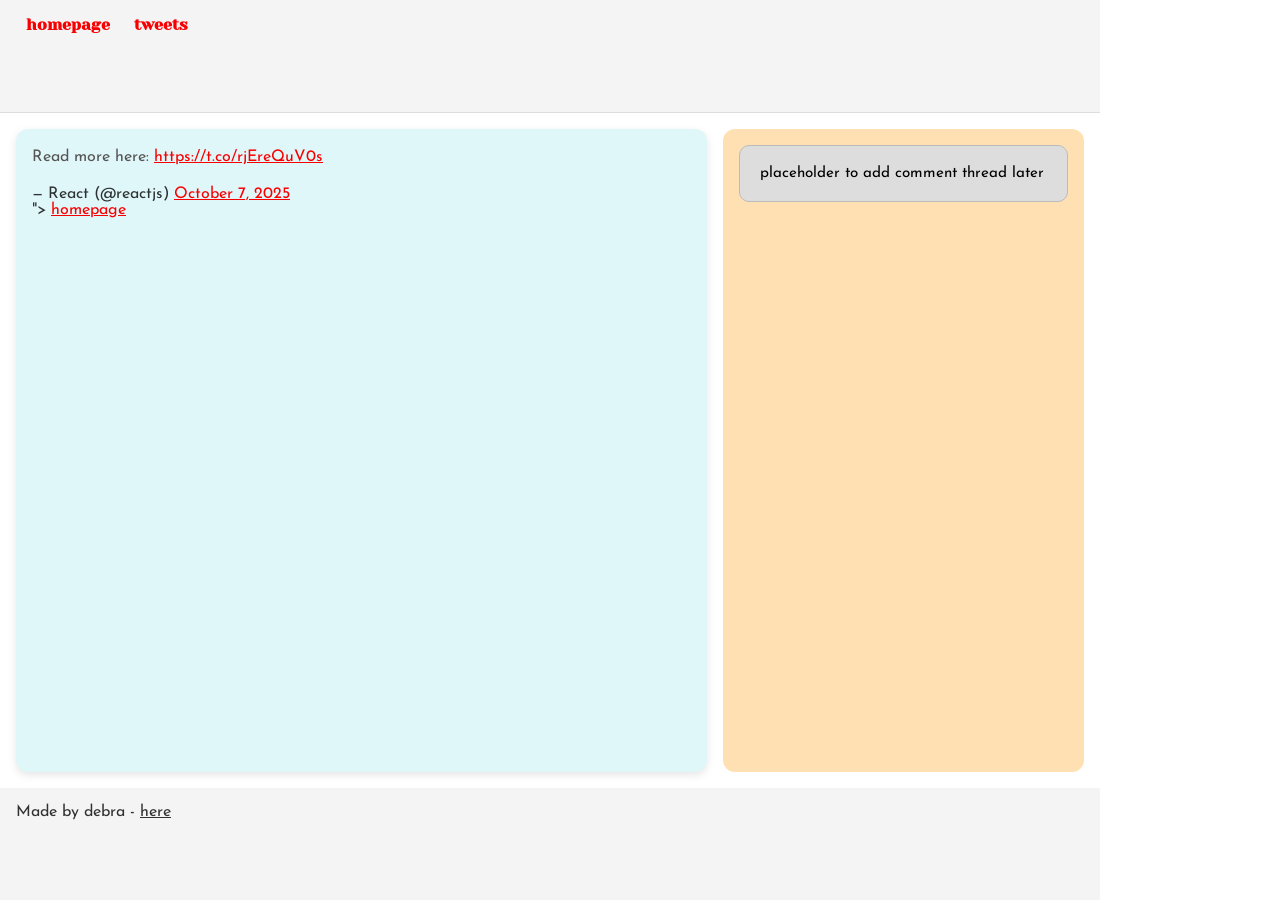
<file: css_basic/tweets.html>
<!DOCTYPE html>
<html lang="en">
<head>
    <meta charset="UTF-8">
    <meta name="viewport" content="width=device-width, initial-scale=1.0">
    <title>Document</title>
    <link href="base.css" rel="stylesheet">
    <link href="styles.css" rel="stylesheet">
</head>
<body>
    <header>
        <ul>
            <li>
                <a href="index.html">homepage</a>
            </li>
            <li><a href="tweets.html">tweets</a></li>
        </ul>
    </header>
   <main>
    <article>
     <blockquote class="twitter-tweet"><p lang="en" dir="ltr">Read more here: <a href="https://t.co/rjEreQuV0s">https://t.co/rjEreQuV0s</a></p>&mdash; React (@reactjs) <a href="https://twitter.com/reactjs/status/1975615380241719574?ref_src=twsrc%5Etfw">October 7, 2025</a></blockquote> <script async src="https://platform.twitter.com/widgets.js" charset="utf-8"></script>">
    <a href="index.html">homepage</a>
    </article>
    <aside>
        <p>placeholder to add comment thread later
        </p>
    </aside>
   </main>
    <footer>
          Made by debra - <a href="index.html" target="_blank">here</a>
    </footer>
</body>
</html>
</file>
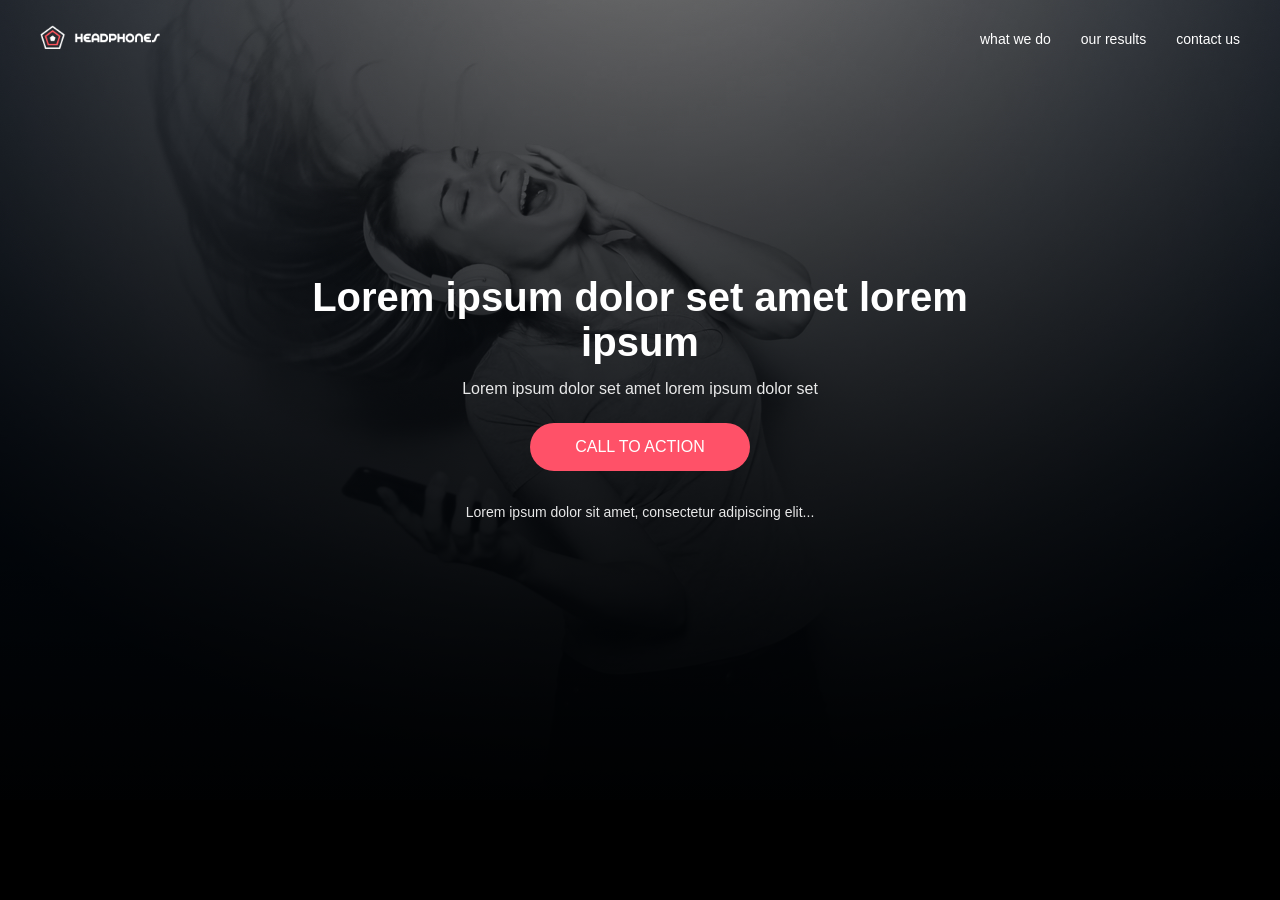
<file: headphones/0-index.html>
<!DOCTYPE html>
<html lang="en">
<head>
  <meta charset="UTF-8" />
  <meta name="viewport" content="width=device-width, initial-scale=1.0" />
  <title>webpage</title>
  <link rel="stylesheet" href="0-styles.css">
</head>

<body>

  <!-- HEADER + HERO (your existing code) -->
  <header class="header">
    <div class="logo">
      <img src="images-2/logo_headphones.png" alt="Logo" />
    </div>

    <nav class="nav">
      <ul>
        <li><a href="#">what we do</a></li>
        <li><a href="#">our results</a></li>
        <li><a href="#">contact us</a></li>
      </ul>
    </nav>

    <div class="hamburger">
      <span></span>
      <span></span>
      <span></span>
    </div>
  </header>

  <section class="hero-section">
    <div class="overlay"></div>

    <div class="hero-content">
      <h1>Lorem ipsum dolor set amet lorem ipsum</h1>
      <p class="subtitle">Lorem ipsum dolor set amet lorem ipsum dolor set</p>
      <button class="cta-btn">CALL TO ACTION</button>
      <p class="description">
        Lorem ipsum dolor sit amet, consectetur adipiscing elit...
      </p>
    </div>
  </section>
</file>
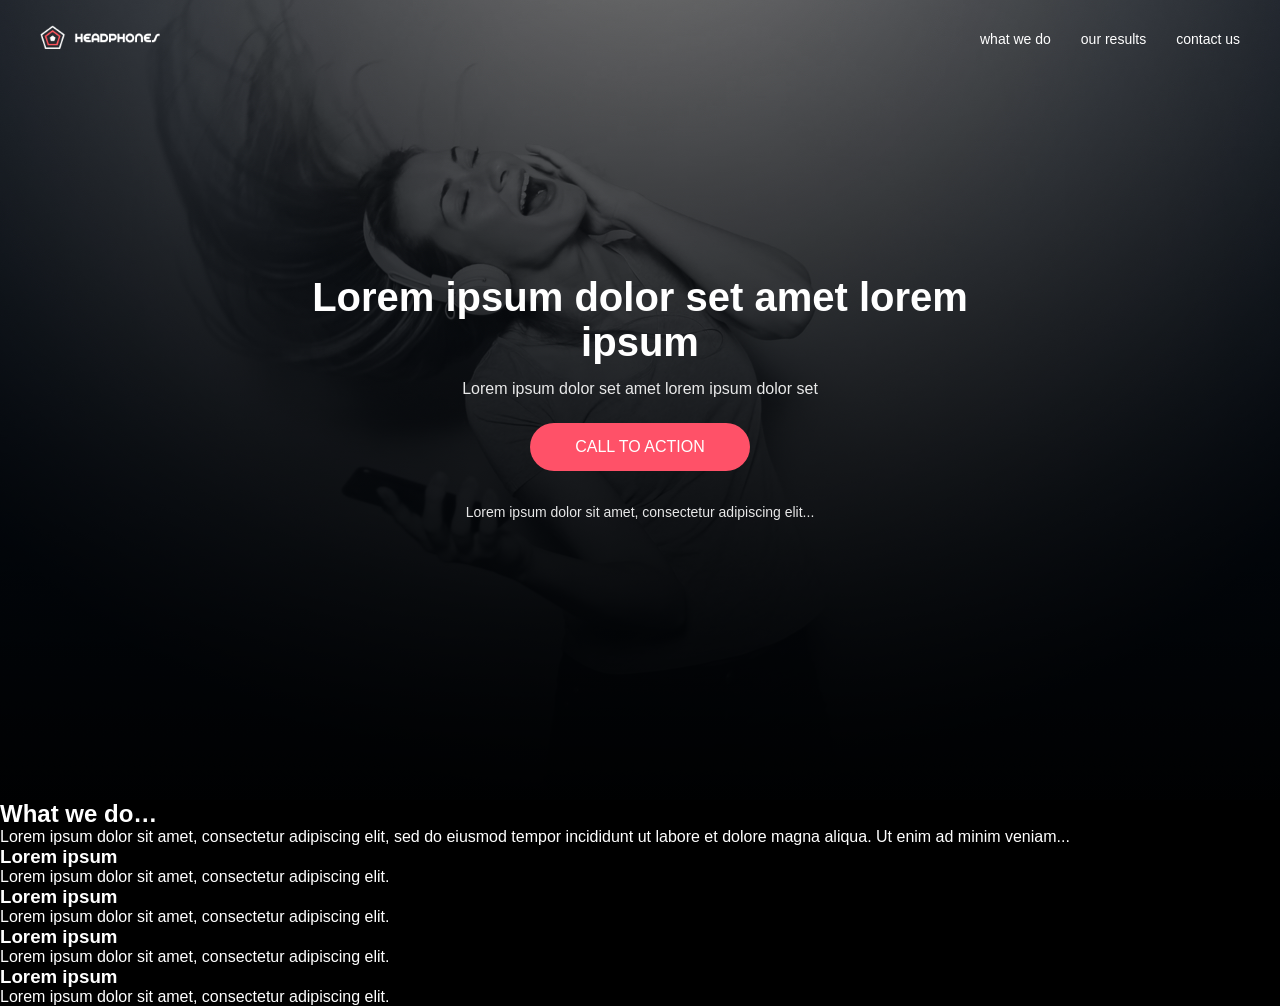
<file: headphones/1-index.html>
<!DOCTYPE html>
<html lang="en">
<head>
  <meta charset="UTF-8" />
  <meta name="viewport" content="width=device-width, initial-scale=1.0" />
  <title>webpage</title>
  <link rel="stylesheet" href="0-styles.css">
</head>

<body>

  <!-- HEADER + HERO (your existing code) -->
  <header class="header">
    <div class="logo">
      <img src="images-2/logo_headphones.png" alt="Logo" />
    </div>

    <nav class="nav">
      <ul>
        <li><a href="#">what we do</a></li>
        <li><a href="#">our results</a></li>
        <li><a href="#">contact us</a></li>
      </ul>
    </nav>

    <div class="hamburger">
      <span></span>
      <span></span>
      <span></span>
    </div>
  </header>

  <section class="hero-section">
    <div class="overlay"></div>

    <div class="hero-content">
      <h1>Lorem ipsum dolor set amet lorem ipsum</h1>
      <p class="subtitle">Lorem ipsum dolor set amet lorem ipsum dolor set</p>
      <button class="cta-btn">CALL TO ACTION</button>
      <p class="description">
        Lorem ipsum dolor sit amet, consectetur adipiscing elit...
      </p>
    </div>
  </section>

  <!-- ✅ NEW SECTION: WHAT WE DO -->
  <section class="what-we-do">
    <h2>What we do…</h2>

    <p class="section-description">
      Lorem ipsum dolor sit amet, consectetur adipiscing elit, sed do eiusmod tempor incididunt ut
      labore et dolore magna aliqua. Ut enim ad minim veniam...
    </p>

    <div class="features">
      <!-- Feature 1 -->
      <div class="feature-card">
        <span class="icon holberton_school-icon-ic_sound"></span>
        <h3>Lorem ipsum</h3>
        <p>Lorem ipsum dolor sit amet, consectetur adipiscing elit.</p>
      </div>

      <!-- Feature 2 -->
      <div class="feature-card">
        <span class="icon holberton_school-icon-ic_video"></span>
        <h3>Lorem ipsum</h3>
        <p>Lorem ipsum dolor sit amet, consectetur adipiscing elit.</p>
      </div>

      <!-- Feature 3 -->
      <div class="feature-card">
        <span class="icon holberton_school-icon-ic_music"></span>
        <h3>Lorem ipsum</h3>
        <p>Lorem ipsum dolor sit amet, consectetur adipiscing elit.</p>
      </div>

      <!-- Feature 4 -->
      <div class="feature-card">
        <span class="icon holberton_school-icon-ic_hearing"></span>
        <h3>Lorem ipsum</h3>
        <p>Lorem ipsum dolor sit amet, consectetur adipiscing elit.</p>
      </div>
    </div>
  </section>

</body>
</html>
</file>
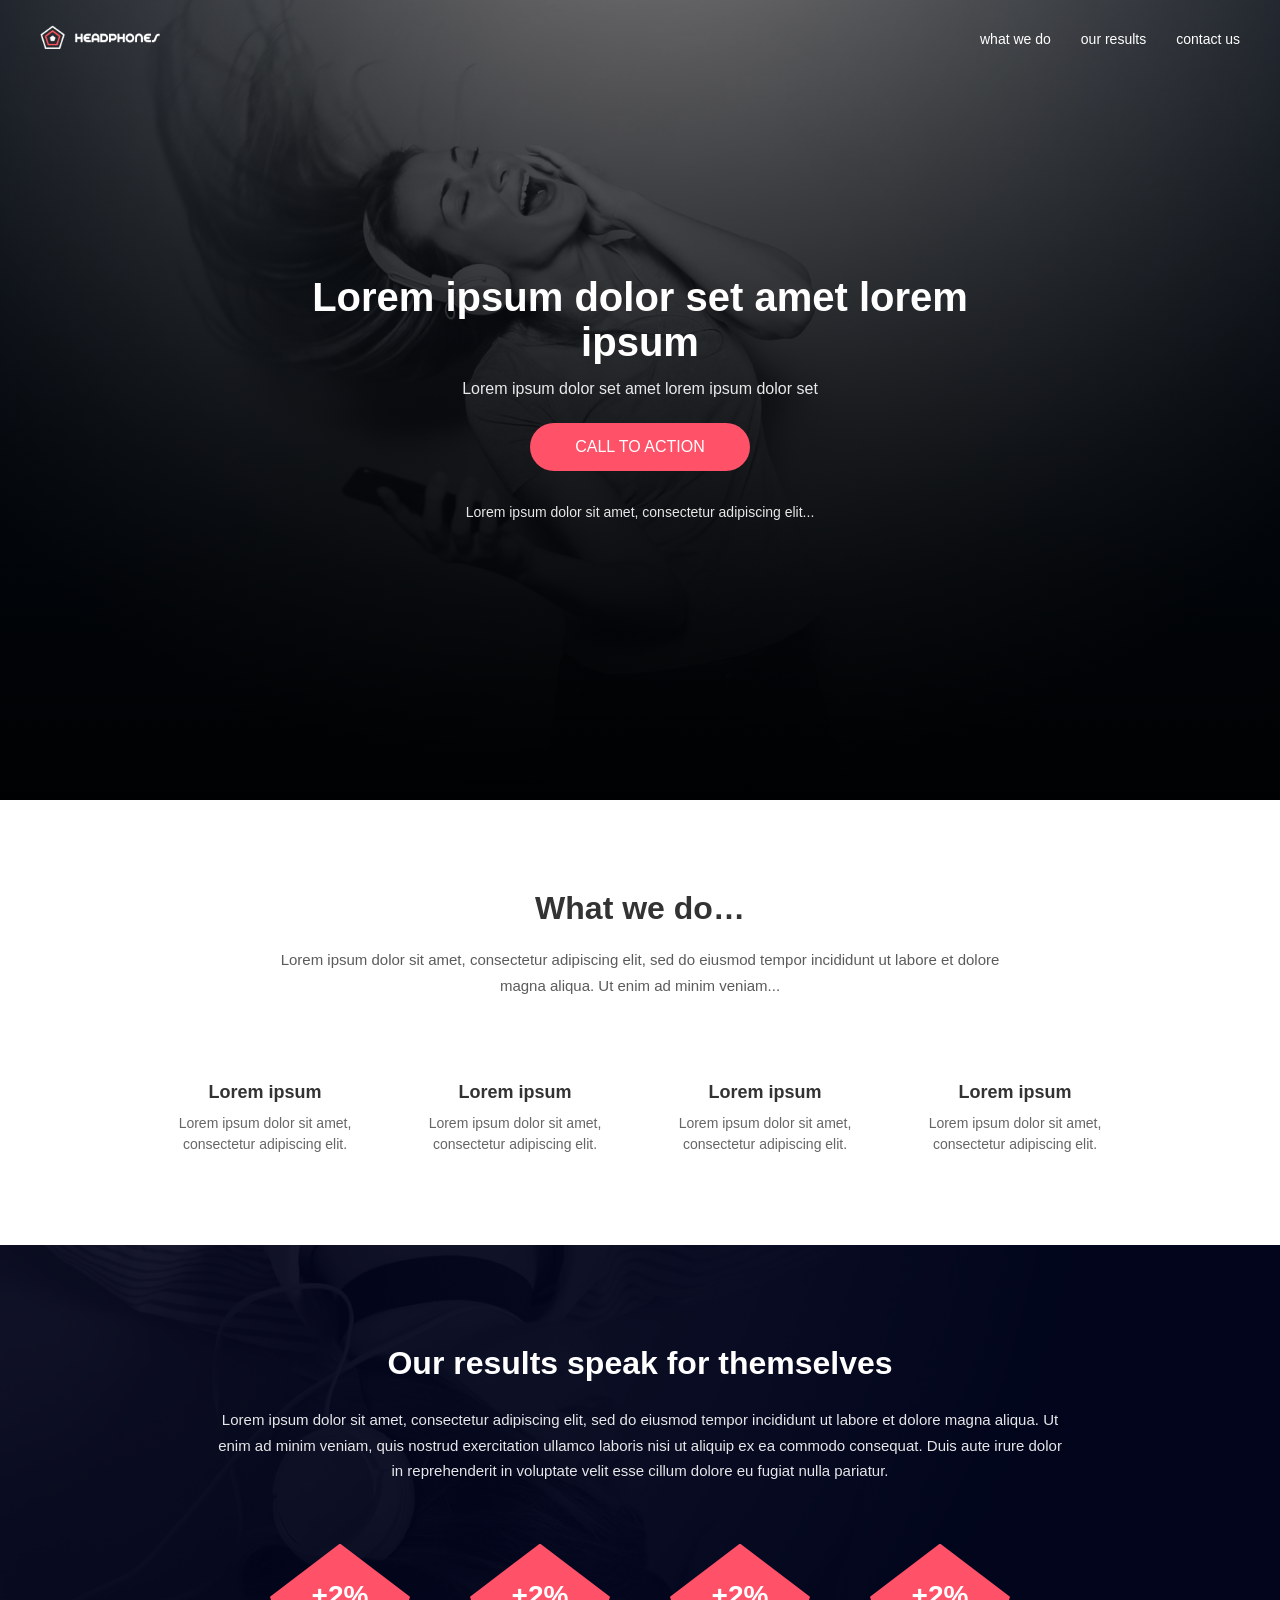
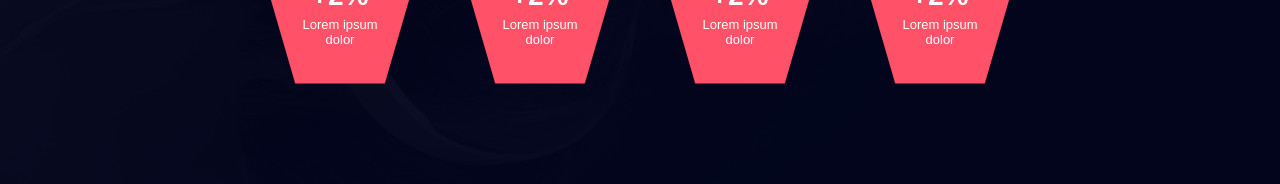
<file: headphones/2-index.html>
<!DOCTYPE html>
<html lang="en">
<head>
  <meta charset="UTF-8" />
  <meta name="viewport" content="width=device-width, initial-scale=1.0" />
  <title>webpage</title>
  <link rel="stylesheet" href="2-styles.css">
</head>

<body>

  <!-- HEADER + HERO (your existing code) -->
  <header class="header">
    <div class="logo">
      <img src="images-2/logo_headphones.png" alt="Logo" />
    </div>

    <nav class="nav">
      <ul>
        <li><a href="#">what we do</a></li>
        <li><a href="#">our results</a></li>
        <li><a href="#">contact us</a></li>
      </ul>
    </nav>

    <div class="hamburger">
      <span></span>
      <span></span>
      <span></span>
    </div>
  </header>

  <section class="hero-section">
    <div class="overlay"></div>

    <div class="hero-content">
      <h1>Lorem ipsum dolor set amet lorem ipsum</h1>
      <p class="subtitle">Lorem ipsum dolor set amet lorem ipsum dolor set</p>
      <button class="cta-btn">CALL TO ACTION</button>
      <p class="description">
        Lorem ipsum dolor sit amet, consectetur adipiscing elit...
      </p>
    </div>
  </section>

  <!-- ✅ NEW SECTION: WHAT WE DO -->
  <section class="what-we-do">
    <h2>What we do…</h2>

    <p class="section-description">
      Lorem ipsum dolor sit amet, consectetur adipiscing elit, sed do eiusmod tempor incididunt ut
      labore et dolore magna aliqua. Ut enim ad minim veniam...
    </p>

    <div class="features">
      <!-- Feature 1 -->
      <div class="feature-card">
        <span class="icon holberton_school-icon-ic_sound"></span>
        <h3>Lorem ipsum</h3>
        <p>Lorem ipsum dolor sit amet, consectetur adipiscing elit.</p>
      </div>

      <!-- Feature 2 -->
      <div class="feature-card">
        <span class="icon holberton_school-icon-ic_video"></span>
        <h3>Lorem ipsum</h3>
        <p>Lorem ipsum dolor sit amet, consectetur adipiscing elit.</p>
      </div>

      <!-- Feature 3 -->
      <div class="feature-card">
        <span class="icon holberton_school-icon-ic_music"></span>
        <h3>Lorem ipsum</h3>
        <p>Lorem ipsum dolor sit amet, consectetur adipiscing elit.</p>
      </div>

      <!-- Feature 4 -->
      <div class="feature-card">
        <span class="icon holberton_school-icon-ic_hearing"></span>
        <h3>Lorem ipsum</h3>
        <p>Lorem ipsum dolor sit amet, consectetur adipiscing elit.</p>
      </div>
    </div>
  </section>
<!-- OUR RESULTS SECTION -->
<section class="our-results">
  <h2>Our results speak for themselves</h2>

  <p class="results-description">
    Lorem ipsum dolor sit amet, consectetur adipiscing elit, sed do eiusmod tempor incididunt ut 
    labore et dolore magna aliqua. Ut enim ad minim veniam, quis nostrud exercitation ullamco 
    laboris nisi ut aliquip ex ea commodo consequat. Duis aute irure dolor in reprehenderit in 
    voluptate velit esse cillum dolore eu fugiat nulla pariatur.
  </p>

  <div class="results-list">
    <!-- Result 1 -->
    <div class="result-card">
      <div class="pentagon">
        <span class="percent">+2%</span>
        <span class="text">Lorem ipsum dolor</span>
      </div>
    </div>

    <!-- Result 2 -->
    <div class="result-card">
      <div class="pentagon">
        <span class="percent">+2%</span>
        <span class="text">Lorem ipsum dolor</span>
      </div>
    </div>

    <!-- Result 3 -->
    <div class="result-card">
      <div class="pentagon">
        <span class="percent">+2%</span>
        <span class="text">Lorem ipsum dolor</span>
      </div>
    </div>

    <!-- Result 4 -->
    <div class="result-card">
      <div class="pentagon">
        <span class="percent">+2%</span>
        <span class="text">Lorem ipsum dolor</span>
      </div>
    </div>
  </div>
</section>

</body>
</html>
</file>
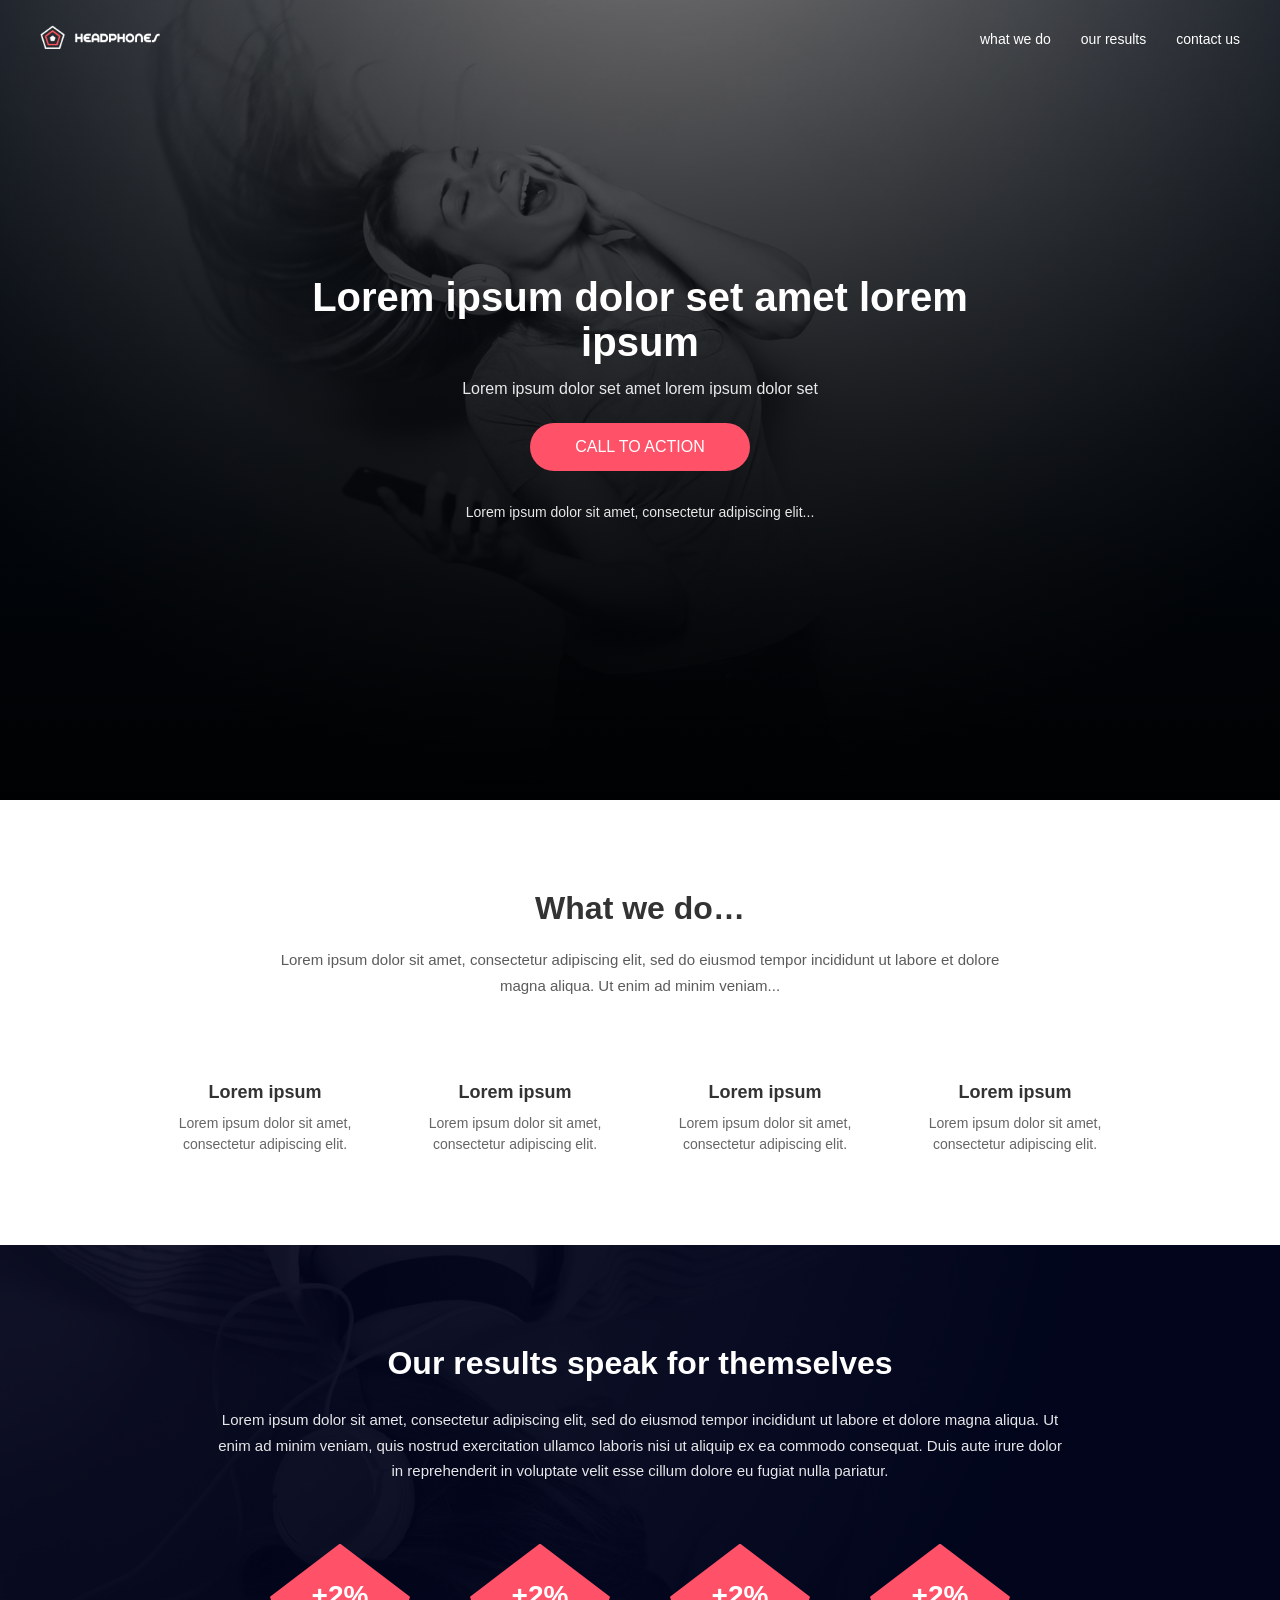
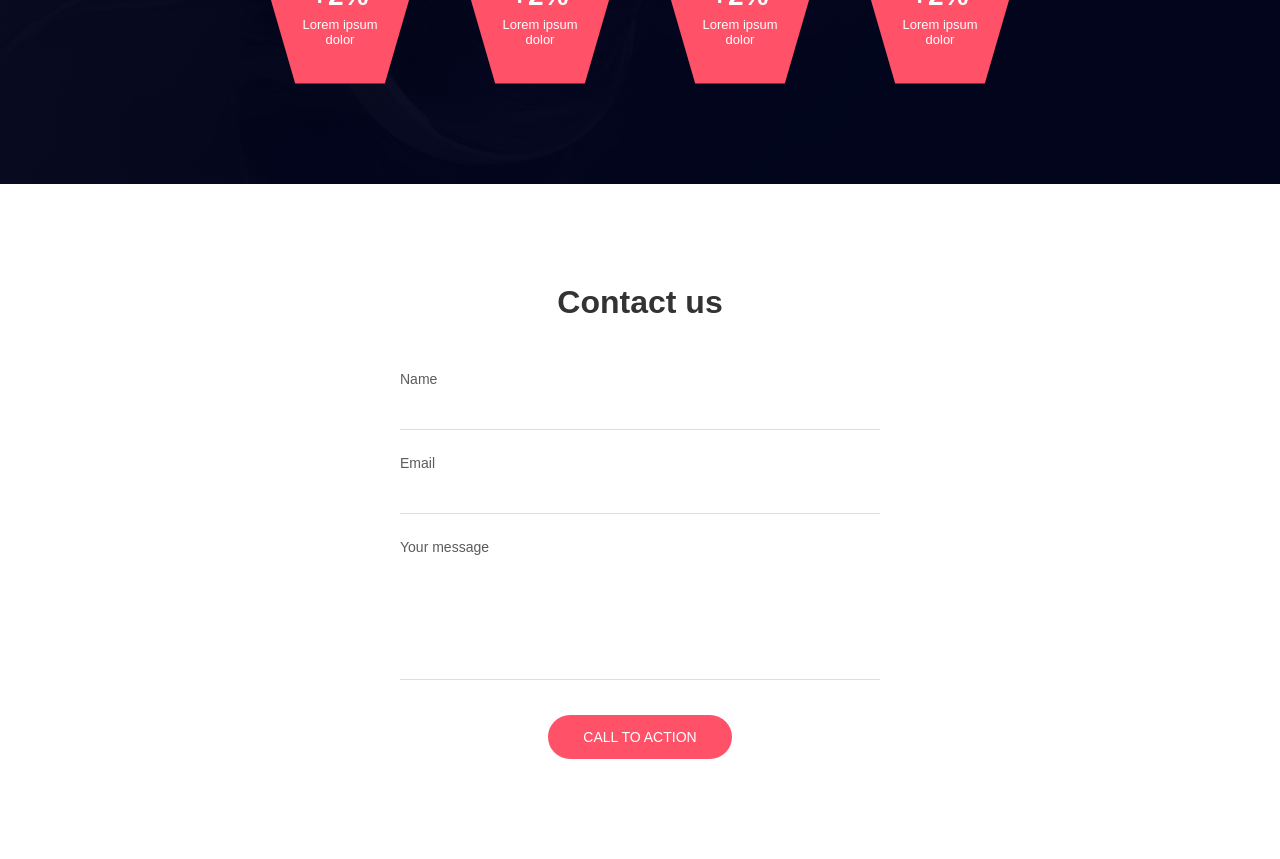
<file: headphones/3-index.html>
<!DOCTYPE html>
<html lang="en">
<head>
  <meta charset="UTF-8" />
  <meta name="viewport" content="width=device-width, initial-scale=1.0" />
  <title>webpage</title>
  <link rel="stylesheet" href="3-styles.css">
</head>

<body>

  <!-- HEADER + HERO (your existing code) -->
  <header class="header">
    <div class="logo">
      <img src="images-2/logo_headphones.png" alt="Logo" />
    </div>

    <nav class="nav">
      <ul>
        <li><a href="#">what we do</a></li>
        <li><a href="#">our results</a></li>
        <li><a href="#">contact us</a></li>
      </ul>
    </nav>

    <div class="hamburger">
      <span></span>
      <span></span>
      <span></span>
    </div>
  </header>

  <section class="hero-section">
    <div class="overlay"></div>

    <div class="hero-content">
      <h1>Lorem ipsum dolor set amet lorem ipsum</h1>
      <p class="subtitle">Lorem ipsum dolor set amet lorem ipsum dolor set</p>
      <button class="cta-btn">CALL TO ACTION</button>
      <p class="description">
        Lorem ipsum dolor sit amet, consectetur adipiscing elit...
      </p>
    </div>
  </section>

  <!-- ✅ NEW SECTION: WHAT WE DO -->
  <section class="what-we-do">
    <h2>What we do…</h2>

    <p class="section-description">
      Lorem ipsum dolor sit amet, consectetur adipiscing elit, sed do eiusmod tempor incididunt ut
      labore et dolore magna aliqua. Ut enim ad minim veniam...
    </p>

    <div class="features">
      <!-- Feature 1 -->
      <div class="feature-card">
        <span class="icon holberton_school-icon-ic_sound"></span>
        <h3>Lorem ipsum</h3>
        <p>Lorem ipsum dolor sit amet, consectetur adipiscing elit.</p>
      </div>

      <!-- Feature 2 -->
      <div class="feature-card">
        <span class="icon holberton_school-icon-ic_video"></span>
        <h3>Lorem ipsum</h3>
        <p>Lorem ipsum dolor sit amet, consectetur adipiscing elit.</p>
      </div>

      <!-- Feature 3 -->
      <div class="feature-card">
        <span class="icon holberton_school-icon-ic_music"></span>
        <h3>Lorem ipsum</h3>
        <p>Lorem ipsum dolor sit amet, consectetur adipiscing elit.</p>
      </div>

      <!-- Feature 4 -->
      <div class="feature-card">
        <span class="icon holberton_school-icon-ic_hearing"></span>
        <h3>Lorem ipsum</h3>
        <p>Lorem ipsum dolor sit amet, consectetur adipiscing elit.</p>
      </div>
    </div>
  </section>
<!-- OUR RESULTS SECTION -->
<section class="our-results">
  <h2>Our results speak for themselves</h2>

  <p class="results-description">
    Lorem ipsum dolor sit amet, consectetur adipiscing elit, sed do eiusmod tempor incididunt ut 
    labore et dolore magna aliqua. Ut enim ad minim veniam, quis nostrud exercitation ullamco 
    laboris nisi ut aliquip ex ea commodo consequat. Duis aute irure dolor in reprehenderit in 
    voluptate velit esse cillum dolore eu fugiat nulla pariatur.
  </p>

  <div class="results-list">
    <!-- Result 1 -->
    <div class="result-card">
      <div class="pentagon">
        <span class="percent">+2%</span>
        <span class="text">Lorem ipsum dolor</span>
      </div>
    </div>

    <!-- Result 2 -->
    <div class="result-card">
      <div class="pentagon">
        <span class="percent">+2%</span>
        <span class="text">Lorem ipsum dolor</span>
      </div>
    </div>

    <!-- Result 3 -->
    <div class="result-card">
      <div class="pentagon">
        <span class="percent">+2%</span>
        <span class="text">Lorem ipsum dolor</span>
      </div>
    </div>

    <!-- Result 4 -->
    <div class="result-card">
      <div class="pentagon">
        <span class="percent">+2%</span>
        <span class="text">Lorem ipsum dolor</span>
      </div>
    </div>
  </div>
</section>
<!-- CONTACT US SECTION -->
<section class="contact-us">
  <h2>Contact us</h2>

  <form class="contact-form">
    <label for="name">Name</label>
    <input type="text" id="name" />

    <label for="email">Email</label>
    <input type="email" id="email" />

    <label for="message">Your message</label>
    <textarea id="message"></textarea>

    <button type="submit" class="contact-btn">CALL TO ACTION</button>
  </form>
</section>


</body>
</html>
</file>
<file: css_basic/base.css>
/* Importing webfonts */
/* (If you're learning CSS, you should disregard that) */

@import url(https://fonts.googleapis.com/css?family=Yeseva+One);
@import url(https://fonts.googleapis.com/css?family=Josefin+Sans:400,700,700italic,400italic);


/* CSS reset rules */

html, body {
	height: 100%;
	min-height: 100%;
}
html, body, div, span, applet, object, iframe,
h1, h2, h3, h4, h5, h6, p, blockquote, pre,
a, abbr, acronym, address, big, cite, code,
del, dfn, img, ins, kbd, q, s, samp,
small, strike, sub, sup, tt, var,
b, u, i, center,
dl, dt, dd,
fieldset, form, label, legend,
table, caption, tbody, tfoot, thead, tr, th, td,
article, aside, canvas, details, embed, 
figure, figcaption, footer, header, hgroup, 
menu, nav, output, ruby, section, summary,
time, mark, audio, video {
	margin: 0;
	padding: 0;
	border: 0;
	font-size: 100%;
	font: inherit;
	vertical-align: baseline;
}
/* HTML5 display-role reset for older browsers */
article, aside, details, figcaption, figure, 
footer, header, hgroup, menu, nav, section {
	display: block;
}
body {
	line-height: 1;
}
blockquote, q {
	quotes: none;
}
blockquote:before, blockquote:after,
q:before, q:after {
	content: '';
	content: none;
}
table {
	border-collapse: collapse;
	border-spacing: 0;
}


/* Fonts and colors */

body {
	font-family: 'Josefin Sans', serif;
	color: rgba(0, 0, 0, 0.8);
}
h1, h2, h3, h4, h5, h6, header {
	font-family: 'Yeseva One', sans-serif;
}
article {
}
header {
	border-bottom: 1px solid rgb(221,221,221);
	transition: border-bottom-color 1s ease;
}
header a {
	color: rgba(0, 0, 0, 0.8);
}
aside {
	background: #FAFAFA;
}
aside p {
	border: 1px solid #bbb;
	background: #ddd;
	color: black;
}
footer a {
	color: rgba(0, 0, 0, 0.8);
}
a {
	color: #F80002;
}


/* Positioning and margins */

@media (min-width: 1100px) {
	body {
		width: 1100px;
		margin: 0 auto;
	}
}

article {
	padding: 50px 15px;
}
article > *:first-child {
	margin-top: 0;
}
aside {
	padding: 50px 15px;
}
header .right {
	float: right;
	margin: 0 10px 15px;
}


/* Header */
header {
	padding: 20px 0;
	height: 80px;
}
header ul {
	list-style: none;
	margin: 0;
	padding: 0;
}
header li {
	display: inline;
	vertical-align:middle;
}
header li:first-child {
	margin: 0;
}
header li a {
	margin: 0 10px;
}
header li.logo {
	font-size: 36px;
}
header a {
	text-decoration: none;
}


/* Aside */

aside p {
	border-radius: 10px;
	padding: 20px 20px;
}


/* Footer */

footer {
	padding: 5px 15px;
	height: 80px;
}


/* Text styles and margins */

p {
	margin-bottom: 15px;
}
h1 {
	font-size: 36px;
	margin: 40px 0 20px;
}
h2 {
	font-size: 32px;
	margin: 30px 0 15px;
}
h3 {
	font-size: 28px;
	margin: 25px 0 10px;
}
h4 {
	font-size: 20px;
	font-weight: bold;
	margin: 20px 0 10px;
}
h5 {
	font-size: 18px;
	font-weight: bold;
	margin: 15px 0 10px;
}
h6 {
	font-weight: bold;
	margin: 5px 0;
}

@media (max-width: 800px) {
  body.works_on_smartphone {
  	display: block;
  }
  body.works_on_smartphone main {
  	display: block;
  }
  header .right {
  	float: none;
  }
}
</file>
<file: css_basic/styles.css>
main {
    display: flex;
    flex-direction: row;
    flex: auto; 
    gap: 1rem; 
    padding: 1rem;
    background-color: #fff;

}

body {
    display: flex;
    flex-direction: column;
    min-height: 100vh; 
    margin: 0;
    font-family: 'Josefin Sans', serif;
    color: rgba(0, 0, 0, 0.8);
}

header, footer {
    padding: 1rem;
    background-color: #f4f4f4;
}
header ul {
    list-style: none;
    margin: 0;
    padding: 0;
}
header li {
    display: inline;
    vertical-align: middle;
    margin-right: 15px;
}

header li.logo {
    font-size: 40px;
    margin-right: 20px;
}

header a {
    text-decoration: none;
    color: #F80002;
    font-weight: bold;
}
article {
    flex: 2;
    overflow-y: auto; 
    padding: 1rem;
    background-color: #e0f7fa;
    border-radius: 12px;
    box-shadow: 0px 3px 8px rgba(0,0,0,0.1);
}
article h1 {
    color: #F80002;
    margin-bottom: 15px;
}

article h2, article h3 {
    color: #333;
    margin-top: 20px;
    margin-bottom: 10px;
}

article p {
    margin-bottom: 15px;
    line-height: 1.6;
    color: #555;
}
article img {
    max-width: 100%;
    height: auto;
    border-radius: 10px;
    margin: 20px 0;
}
article table {
    width: 100%;
    border-collapse: collapse;
    margin-top: 20px;
}

article th, article td {
    border: 1px solid #ccc;
    padding: 10px;
    text-align: left;
}
article th {
    background-color: #b2ebf2;
}
aside {
    flex: 1;
    overflow-y: auto; 
    padding: 1rem;
    background-color: #ffe0b2;
    border-radius: 12px;
    font-size: 0.95rem;
}
table {
    width: 100%;
    border-collapse: collapse;
    margin-top: 1rem;
}

table, th, td {
    border: 1px solid #ccc;
}

th, td {
    padding: 0.5rem;
    text-align: left;
}
@media (max-width: 800px) 

{
  body.works_on_smartphone {
    display: block;
  }
  body.works_on_smartphone main {
    display: block;
  }
  header .right {
    float: none;
  }
}
</file>
<file: headphones/0-styles.css>
/* RESET ---------------------------------------------------- */
* {
  margin: 0;
  padding: 0;
  box-sizing: border-box;
}

body {
  font-family: Arial, sans-serif;
  color: white;
  background: #000;
}

/* HEADER --------------------------------------------------- */
.header {
  position: absolute;
  top: 25px;
  left: 0;
  right: 0;
  width: 100%;
  padding: 0 40px;
  display: flex;
  align-items: center;
  justify-content: space-between;
  z-index: 20;
}

.logo img {
  width: 120px;
}

.nav ul {
  display: flex;
  list-style: none;
  gap: 30px;
}

.nav a {
  color: white;
  text-decoration: none;
  font-size: 14px;
}

/* MOBILE HAMBURGER ---------------------------------------- */
.hamburger {
  display: none;
  flex-direction: column;
  gap: 4px;
  cursor: pointer;
}

.hamburger span {
  width: 25px;
  height: 3px;
  background: white;
  border-radius: 3px;
}

/* HERO SECTION -------------------------------------------- */
.hero-section {
  background-image: url("images-2/headphones_hero_1.jpg");
  background-size: cover;
  background-position: center;
  position: relative;
  height: 800px;
  display: flex;
  align-items: center;
  justify-content: center;
}

/* gradient overlay */
.overlay {
  position: absolute;
  inset: 0;
  background: linear-gradient(to bottom, rgba(0,0,0,0.4), rgba(0,0,0,0.95));
  z-index: 1;
}

.hero-content {
  text-align: center;
  width: 60%;
  max-width: 800px;
  z-index: 2;
}

.hero-content h1 {
  font-size: 40px;
  font-weight: 700;
  margin-bottom: 15px;
}

.subtitle {
  margin-bottom: 25px;
  font-size: 16px;
  opacity: 0.9;
}

/* CTA */
.cta-btn {
  background: #ff5168;
  color: white;
  border: none;
  padding: 15px 45px;
  font-size: 16px;
  border-radius: 30px;
  cursor: pointer;
  margin-bottom: 30px;
}

.description {
  font-size: 14px;
  line-height: 1.7;
  opacity: 0.9;
}

/* MOBILE ----------------------------------------------------- */
@media (max-width: 768px) {

  /* header */
  .nav {
    display: none;
  }

  .hamburger {
    display: flex;
  }

  /* hero */
  .hero-section {
    height: auto;
    padding: 120px 25px 60px;
    text-align: center;
  }

  .hero-content {
    width: 100%;
  }

  .hero-content h1 {
    font-size: 30px;
    line-height: 1.3;
  }

  .subtitle {
    font-size: 14px;
  }

  .description {
    font-size: 14px;
    margin-top: 15px;
  }
}
</file>
<file: headphones/2-styles.css>
/* RESET ---------------------------------------------------- */
* {
  margin: 0;
  padding: 0;
  box-sizing: border-box;
}

body {
  font-family: Arial, sans-serif;
  color: white;
  background: #000;
}

/* HEADER --------------------------------------------------- */
.header {
  position: absolute;
  top: 25px;
  left: 0;
  right: 0;
  width: 100%;
  padding: 0 40px;
  display: flex;
  align-items: center;
  justify-content: space-between;
  z-index: 20;
}

.logo img {
  width: 120px;
}

.nav ul {
  display: flex;
  list-style: none;
  gap: 30px;
}

.nav a {
  color: white;
  text-decoration: none;
  font-size: 14px;
}

/* MOBILE HAMBURGER ---------------------------------------- */
.hamburger {
  display: none;
  flex-direction: column;
  gap: 4px;
  cursor: pointer;
}

.hamburger span {
  width: 25px;
  height: 3px;
  background: white;
  border-radius: 3px;
}

/* HERO SECTION -------------------------------------------- */
.hero-section {
  background-image: url("images-2/headphones_hero_1.jpg");
  background-size: cover;
  background-position: center;
  position: relative;
  height: 800px;
  display: flex;
  align-items: center;
  justify-content: center;
}

/* gradient overlay */
.overlay {
  position: absolute;
  inset: 0;
  background: linear-gradient(to bottom, rgba(0,0,0,0.4), rgba(0,0,0,0.95));
  z-index: 1;
}

.hero-content {
  text-align: center;
  width: 60%;
  max-width: 800px;
  z-index: 2;
}

.hero-content h1 {
  font-size: 40px;
  font-weight: 700;
  margin-bottom: 15px;
}

.subtitle {
  margin-bottom: 25px;
  font-size: 16px;
  opacity: 0.9;
}

/* CTA */
.cta-btn {
  background: #ff5168;
  color: white;
  border: none;
  padding: 15px 45px;
  font-size: 16px;
  border-radius: 30px;
  cursor: pointer;
  margin-bottom: 30px;
}

.description {
  font-size: 14px;
  line-height: 1.7;
  opacity: 0.9;
}

/* MOBILE ----------------------------------------------------- */
@media (max-width: 768px) {

  /* header */
  .nav {
    display: none;
  }

  .hamburger {
    display: flex;
  }

  /* hero */
  .hero-section {
    height: auto;
    padding: 120px 25px 60px;
    text-align: center;
  }

  .hero-content {
    width: 100%;
  }

  .hero-content h1 {
    font-size: 30px;
    line-height: 1.3;
  }

  .subtitle {
    font-size: 14px;
  }

  .description {
    font-size: 14px;
    margin-top: 15px;
  }
}

/* WHAT WE DO SECTION ---------------------------------- */

.what-we-do {
  background: #fff;
  color: #333;
  padding: 90px 40px;
  text-align: center;
}

.what-we-do h2 {
  font-size: 32px;
  margin-bottom: 20px;
}

.section-description {
  max-width: 750px;
  margin: 0 auto 60px;
  font-size: 15px;
  line-height: 1.7;
  opacity: 0.8;
}

.features {
  display: flex;
  justify-content: center;
  gap: 60px;
  flex-wrap: wrap;
}

.feature-card {
  width: 190px;
  text-align: center;
}

.feature-card .icon {
  font-size: 60px;
  color: #ff5168;
  display: inline-block;
  margin-bottom: 20px;
}

.feature-card h3 {
  font-size: 18px;
  margin-bottom: 10px;
  font-weight: bold;
}

.feature-card p {
  font-size: 14px;
  color: #666;
  line-height: 1.5;
}

/* MOBILE */
@media (max-width: 768px) {
  .features {
    gap: 40px;
  }

  .feature-card {
    width: 45%;
  }
}

@media (max-width: 450px) {
  .feature-card {
    width: 100%;
  }
}
/* OUR RESULTS SECTION -------------------------------------- */

.our-results {
  background: url("images-2/headphones_hero_2.jpg") center/cover no-repeat;
  position: relative;
  padding: 100px 40px;
  color: white;
  text-align: center;
}

.our-results::before {
  content: "";
  position: absolute;
  inset: 0;
  background: rgba(0, 0, 25, 0.75);
}

.our-results h2 {
  position: relative;
  font-size: 32px;
  margin-bottom: 25px;
}

.results-description {
  position: relative;
  max-width: 850px;
  margin: 0 auto 60px;
  font-size: 15px;
  line-height: 1.7;
  opacity: 0.9;
}

.results-list {
  position: relative;
  display: flex;
  justify-content: center;
  gap: 60px;
  flex-wrap: wrap;
}

/* Pentagon Style */
.pentagon {
  width: 140px;
  height: 140px;
  background: #ff5168;
  clip-path: polygon(50% 0%, 100% 38%, 82% 100%, 18% 100%, 0% 38%);
  display: flex;
  flex-direction: column;
  align-items: center;
  justify-content: center;
  padding: 20px;
}

.pentagon .percent {
  font-size: 28px;
  font-weight: bold;
  margin-bottom: 5px;
}

.pentagon .text {
  font-size: 13px;
}

/* MOBILE RESPONSIVE */

@media (max-width: 768px) {
  .results-list {
    gap: 40px;
  }

  .pentagon {
    width: 120px;
    height: 120px;
  }
}

@media (max-width: 450px) {
  .pentagon {
    width: 140px;
    height: 140px;
  }
}
</file>
<file: headphones/3-styles.css>
/* RESET ---------------------------------------------------- */
* {
  margin: 0;
  padding: 0;
  box-sizing: border-box;
}

body {
  font-family: Arial, sans-serif;
  color: white;
  background: #000;
}

/* HEADER --------------------------------------------------- */
.header {
  position: absolute;
  top: 25px;
  left: 0;
  right: 0;
  width: 100%;
  padding: 0 40px;
  display: flex;
  align-items: center;
  justify-content: space-between;
  z-index: 20;
}

.logo img {
  width: 120px;
}

.nav ul {
  display: flex;
  list-style: none;
  gap: 30px;
}

.nav a {
  color: white;
  text-decoration: none;
  font-size: 14px;
}

/* MOBILE HAMBURGER ---------------------------------------- */
.hamburger {
  display: none;
  flex-direction: column;
  gap: 4px;
  cursor: pointer;
}

.hamburger span {
  width: 25px;
  height: 3px;
  background: white;
  border-radius: 3px;
}

/* HERO SECTION -------------------------------------------- */
.hero-section {
  background-image: url("images-2/headphones_hero_1.jpg");
  background-size: cover;
  background-position: center;
  position: relative;
  height: 800px;
  display: flex;
  align-items: center;
  justify-content: center;
}

/* gradient overlay */
.overlay {
  position: absolute;
  inset: 0;
  background: linear-gradient(to bottom, rgba(0,0,0,0.4), rgba(0,0,0,0.95));
  z-index: 1;
}

.hero-content {
  text-align: center;
  width: 60%;
  max-width: 800px;
  z-index: 2;
}

.hero-content h1 {
  font-size: 40px;
  font-weight: 700;
  margin-bottom: 15px;
}

.subtitle {
  margin-bottom: 25px;
  font-size: 16px;
  opacity: 0.9;
}

/* CTA */
.cta-btn {
  background: #ff5168;
  color: white;
  border: none;
  padding: 15px 45px;
  font-size: 16px;
  border-radius: 30px;
  cursor: pointer;
  margin-bottom: 30px;
}

.description {
  font-size: 14px;
  line-height: 1.7;
  opacity: 0.9;
}

/* MOBILE ----------------------------------------------------- */
@media (max-width: 768px) {

  /* header */
  .nav {
    display: none;
  }

  .hamburger {
    display: flex;
  }

  /* hero */
  .hero-section {
    height: auto;
    padding: 120px 25px 60px;
    text-align: center;
  }

  .hero-content {
    width: 100%;
  }

  .hero-content h1 {
    font-size: 30px;
    line-height: 1.3;
  }

  .subtitle {
    font-size: 14px;
  }

  .description {
    font-size: 14px;
    margin-top: 15px;
  }
}

/* WHAT WE DO SECTION ---------------------------------- */

.what-we-do {
  background: #fff;
  color: #333;
  padding: 90px 40px;
  text-align: center;
}

.what-we-do h2 {
  font-size: 32px;
  margin-bottom: 20px;
}

.section-description {
  max-width: 750px;
  margin: 0 auto 60px;
  font-size: 15px;
  line-height: 1.7;
  opacity: 0.8;
}

.features {
  display: flex;
  justify-content: center;
  gap: 60px;
  flex-wrap: wrap;
}

.feature-card {
  width: 190px;
  text-align: center;
}

.feature-card .icon {
  font-size: 60px;
  color: #ff5168;
  display: inline-block;
  margin-bottom: 20px;
}

.feature-card h3 {
  font-size: 18px;
  margin-bottom: 10px;
  font-weight: bold;
}

.feature-card p {
  font-size: 14px;
  color: #666;
  line-height: 1.5;
}

/* MOBILE */
@media (max-width: 768px) {
  .features {
    gap: 40px;
  }

  .feature-card {
    width: 45%;
  }
}

@media (max-width: 450px) {
  .feature-card {
    width: 100%;
  }
}
/* OUR RESULTS SECTION -------------------------------------- */

.our-results {
  background: url("images-2/headphones_hero_2.jpg") center/cover no-repeat;
  position: relative;
  padding: 100px 40px;
  color: white;
  text-align: center;
}

.our-results::before {
  content: "";
  position: absolute;
  inset: 0;
  background: rgba(0, 0, 25, 0.75);
}

.our-results h2 {
  position: relative;
  font-size: 32px;
  margin-bottom: 25px;
}

.results-description {
  position: relative;
  max-width: 850px;
  margin: 0 auto 60px;
  font-size: 15px;
  line-height: 1.7;
  opacity: 0.9;
}

.results-list {
  position: relative;
  display: flex;
  justify-content: center;
  gap: 60px;
  flex-wrap: wrap;
}

/* Pentagon Style */
.pentagon {
  width: 140px;
  height: 140px;
  background: #ff5168;
  clip-path: polygon(50% 0%, 100% 38%, 82% 100%, 18% 100%, 0% 38%);
  display: flex;
  flex-direction: column;
  align-items: center;
  justify-content: center;
  padding: 20px;
}

.pentagon .percent {
  font-size: 28px;
  font-weight: bold;
  margin-bottom: 5px;
}

.pentagon .text {
  font-size: 13px;
}

/* MOBILE RESPONSIVE */

@media (max-width: 768px) {
  .results-list {
    gap: 40px;
  }

  .pentagon {
    width: 120px;
    height: 120px;
  }
}

@media (max-width: 450px) {
  .pentagon {
    width: 140px;
    height: 140px;
  }
}
/* CONTACT US SECTION -------------------------------------- */

.contact-us {
  background: #fff;
  color: #333;
  padding: 100px 40px;
  text-align: center;
}

.contact-us h2 {
  font-size: 32px;
  margin-bottom: 50px;
}

/* Form Styling */
.contact-form {
  max-width: 480px;
  margin: 0 auto;
  display: flex;
  flex-direction: column;
  text-align: left;
}

.contact-form label {
  font-size: 14px;
  margin-bottom: 5px;
  opacity: 0.8;
}

.contact-form input,
.contact-form textarea {
  border: none;
  border-bottom: 1px solid #ddd;
  padding: 10px 0;
  margin-bottom: 25px;
  font-size: 15px;
  outline: none;
  background: transparent;
}

.contact-form textarea {
  height: 120px;
  resize: none;
}

/* Button */
.contact-btn {
  background: #ff5168;
  color: white;
  border: none;
  padding: 14px 35px;
  border-radius: 30px;
  cursor: pointer;
  font-size: 14px;
  align-self: center;
  margin-top: 10px;
}

/* MOBILE */
@media (max-width: 450px) {
  .contact-us {
    padding: 70px 20px;
  }

  .contact-form {
    width: 100%;
  }
}
</file>
